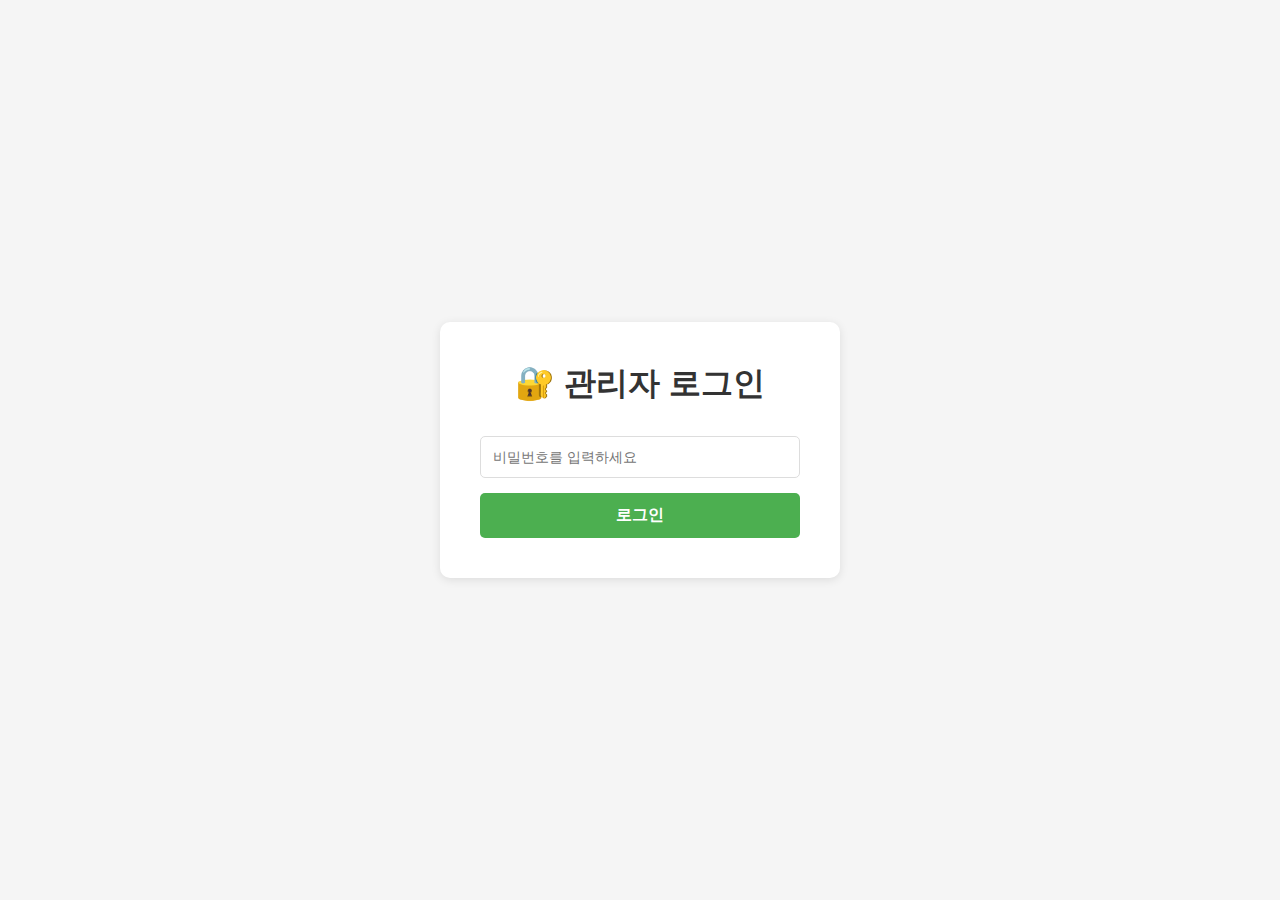
<file: admin.html>
<!DOCTYPE html>
<html lang="ko">
<head>
    <meta charset="UTF-8">
    <meta name="viewport" content="width=device-width, initial-scale=1.0">
    <title>관리자 페이지</title>
    <style>
        * {
            margin: 0;
            padding: 0;
            box-sizing: border-box;
        }
        
        body {
            font-family: 'Arial', sans-serif;
            background-color: #f5f5f5;
        }
        
        /* 로그인 화면 */
        .login-container {
            display: flex;
            justify-content: center;
            align-items: center;
            min-height: 100vh;
            padding: 20px;
        }
        
        .login-box {
            background: white;
            padding: 40px;
            border-radius: 10px;
            box-shadow: 0 2px 10px rgba(0,0,0,0.1);
            width: 100%;
            max-width: 400px;
        }
        
        .login-box h1 {
            margin-bottom: 30px;
            text-align: center;
            color: #333;
        }
        
        .login-box input {
            width: 100%;
            padding: 12px;
            margin-bottom: 15px;
            border: 1px solid #ddd;
            border-radius: 5px;
            font-size: 14px;
        }
        
        .login-box button {
            width: 100%;
            padding: 12px;
            background: #4CAF50;
            color: white;
            border: none;
            border-radius: 5px;
            font-size: 16px;
            font-weight: 600;
            cursor: pointer;
        }
        
        .login-box button:hover {
            background: #45a049;
        }
        
        .error-message {
            color: #F44336;
            font-size: 14px;
            margin-bottom: 15px;
            text-align: center;
            display: none;
        }
        
        /* 관리자 페이지 */
        .admin-container {
            display: none;
            padding: 20px;
        }
        
        .container {
            max-width: 1200px;
            margin: 0 auto;
            background: white;
            padding: 30px;
            border-radius: 10px;
            box-shadow: 0 2px 10px rgba(0,0,0,0.1);
        }
        
        .logout-btn {
            position: fixed;
            top: 20px;
            right: 20px;
            padding: 8px 16px;
            background: #F44336;
            color: white;
            border: none;
            border-radius: 5px;
            cursor: pointer;
            z-index: 1000;
        }
        
        .logout-btn:hover {
            background: #D32F2F;
        }
        
        h1 {
            margin-bottom: 30px;
            color: #333;
        }
        
        .tabs {
            display: flex;
            gap: 10px;
            margin-bottom: 20px;
            border-bottom: 2px solid #eee;
        }
        
        .tab {
            padding: 10px 20px;
            background: none;
            border: none;
            cursor: pointer;
            font-size: 16px;
            color: #666;
            border-bottom: 3px solid transparent;
        }
        
        .tab.active {
            color: #4CAF50;
            border-bottom-color: #4CAF50;
        }
        
        .filter-buttons {
            display: flex;
            gap: 10px;
            margin-bottom: 20px;
        }
        
        .filter-btn {
            padding: 8px 16px;
            border: 1px solid #ddd;
            background: white;
            border-radius: 5px;
            cursor: pointer;
        }
        
        .filter-btn.active {
            background: #4CAF50;
            color: white;
            border-color: #4CAF50;
        }
        
        .suggestion-list, .review-list {
            display: none;
        }
        
        .suggestion-list.active, .review-list.active {
            display: block;
        }
        
        .suggestion-item, .review-item {
            background: #f9f9f9;
            padding: 20px;
            margin-bottom: 15px;
            border-radius: 8px;
            border-left: 4px solid #ccc;
        }
        
        .suggestion-item.pending {
            border-left-color: #FFC107;
        }
        
        .suggestion-item.approved {
            border-left-color: #4CAF50;
        }
        
        .suggestion-item.rejected {
            border-left-color: #F44336;
        }
        
        .suggestion-header {
            display: flex;
            justify-content: space-between;
            align-items: center;
            margin-bottom: 10px;
            flex-wrap: wrap;
            gap: 10px;
        }
        
        .type-badge {
            padding: 4px 12px;
            border-radius: 12px;
            font-size: 12px;
            font-weight: bold;
        }
        
        .type-add {
            background: #E3F2FD;
            color: #1976D2;
        }
        
        .type-edit {
            background: #FFF3E0;
            color: #F57C00;
        }
        
        .type-feedback {
            background: #F3E5F5;
            color: #7B1FA2;
        }
        
        .status-badge {
            padding: 4px 12px;
            border-radius: 12px;
            font-size: 12px;
            font-weight: bold;
        }
        
        .status-pending {
            background: #FFF3CD;
            color: #856404;
        }
        
        .status-approved {
            background: #D4EDDA;
            color: #155724;
        }
        
        .status-rejected {
            background: #F8D7DA;
            color: #721C24;
        }
        
        .suggestion-content {
            margin: 15px 0;
        }
        
        .suggestion-title {
            font-size: 18px;
            font-weight: bold;
            margin-bottom: 10px;
        }
        
        .suggestion-text {
            color: #555;
            line-height: 1.6;
            white-space: pre-wrap;
        }
        
        .suggestion-meta {
            display: flex;
            gap: 20px;
            font-size: 14px;
            color: #999;
            margin-top: 10px;
            flex-wrap: wrap;
        }
        
        .suggestion-actions {
            display: flex;
            gap: 10px;
            margin-top: 15px;
            flex-wrap: wrap;
        }
        
        .action-btn {
            padding: 8px 16px;
            border: none;
            border-radius: 5px;
            cursor: pointer;
            font-size: 14px;
            font-weight: 600;
        }
        
        .btn-approve {
            background: #4CAF50;
            color: white;
        }
        
        .btn-reject {
            background: #F44336;
            color: white;
        }
        
        .btn-delete {
            background: #9E9E9E;
            color: white;
        }
        
        .action-btn:hover {
            opacity: 0.8;
        }
        
        .empty-message {
            text-align: center;
            color: #999;
            padding: 40px;
        }
    </style>
</head>
<body>
    <!-- 로그인 화면 -->
    <div class="login-container" id="loginContainer">
        <div class="login-box">
            <h1>🔐 관리자 로그인</h1>
            <div class="error-message" id="errorMessage">비밀번호가 일치하지 않습니다.</div>
            <input type="password" id="passwordInput" placeholder="비밀번호를 입력하세요" autocomplete="off">
            <button onclick="login()">로그인</button>
        </div>
    </div>
    
    <!-- 관리자 페이지 -->
    <div class="admin-container" id="adminContainer">
        <button class="logout-btn" onclick="logout()">로그아웃</button>
        <div class="container">
            <h1>🛠️ 관리자 페이지</h1>
        
        <div class="tabs">
            <button class="tab active" onclick="showTab('suggestions')">제안 관리</button>
            <button class="tab" onclick="showTab('reviews')">리뷰 관리</button>
        </div>
        
        <!-- 제안 관리 -->
        <div class="suggestion-list active" id="suggestions">
            <div class="filter-buttons">
                <button class="filter-btn active" onclick="filterSuggestions('all')">전체</button>
                <button class="filter-btn" onclick="filterSuggestions('pending')">대기중</button>
                <button class="filter-btn" onclick="filterSuggestions('approved')">승인됨</button>
                <button class="filter-btn" onclick="filterSuggestions('rejected')">거부됨</button>
            </div>
            
            <div id="suggestionContainer">
                <!-- JavaScript로 동적 생성 -->
            </div>
        </div>
        
        <!-- 리뷰 관리 -->
        <div class="review-list" id="reviews">
            <div id="reviewContainer">
                <!-- JavaScript로 동적 생성 -->
            </div>
        </div>
    </div>
    </div>
    
    <script>
        let currentFilter = 'all';
        
        // ===== 인증 관련 =====
        async function checkAuth() {
            console.log('checkAuth 시작');
            
            // 먼저 로그인 화면 표시 (기본)
            showLoginPage();
            console.log('로그인 화면 표시됨');
            
            try {
                // 서버에 세션 확인 요청
                console.log('서버 세션 확인 요청 중...');
                const response = await fetch('https://api.zerossin.com/suggestions', {
                    credentials: 'include'  // 쿠키 전송
                });
                
                console.log('서버 응답 상태:', response.status);
                
                if (response.ok) {
                    // 인증 성공 - 관리자 페이지 표시
                    console.log('인증 성공 - 관리자 페이지로 이동');
                    showAdminPage();
                } else if (response.status === 403) {
                    // 인증 실패 - 로그인 화면 유지
                    console.log('인증 실패 (403) - 로그인 화면 유지');
                    showLoginPage();
                } else {
                    console.log('기타 응답 (' + response.status + ') - 로그인 화면 유지');
                }
                // 다른 에러는 로그인 화면 유지 (이미 표시됨)
            } catch (error) {
                console.error('Auth check error:', error);
                console.log('에러 발생 - 로그인 화면 유지');
                // CORS 에러 등 - 로그인 화면 유지 (이미 표시됨)
            }
        }
        
        async function login() {
            const password = document.getElementById('passwordInput').value;
            const errorMsg = document.getElementById('errorMessage');
            
            if (!password) {
                errorMsg.textContent = '비밀번호를 입력하세요.';
                errorMsg.style.display = 'block';
                setTimeout(() => errorMsg.style.display = 'none', 3000);
                return;
            }
            
            try {
                const response = await fetch('https://api.zerossin.com/admin/login', {
                    method: 'POST',
                    headers: { 'Content-Type': 'application/json' },
                    credentials: 'include',  // 쿠키 전송
                    body: JSON.stringify({ password })
                });
                
                const data = await response.json();
                
                if (response.ok && data.success) {
                    showAdminPage();
                } else {
                    errorMsg.textContent = data.error || '비밀번호가 일치하지 않습니다.';
                    errorMsg.style.display = 'block';
                    document.getElementById('passwordInput').value = '';
                    
                    setTimeout(() => {
                        errorMsg.style.display = 'none';
                    }, 3000);
                }
            } catch (error) {
                console.error('Login error:', error);
                errorMsg.textContent = '로그인 중 오류가 발생했습니다.';
                errorMsg.style.display = 'block';
                setTimeout(() => errorMsg.style.display = 'none', 3000);
            }
        }
        
        async function logout() {
            if (!confirm('로그아웃 하시겠습니까?')) {
                return;
            }
            
            try {
                await fetch('https://api.zerossin.com/admin/logout', {
                    method: 'POST',
                    credentials: 'include'
                });
            } catch (error) {
                console.error('Logout error:', error);
            }
            
            // 로그인 화면으로 이동
            location.reload();
        }
        
        function showLoginPage() {
            console.log('showLoginPage 호출됨');
            document.getElementById('loginContainer').style.display = 'flex';
            document.getElementById('adminContainer').style.display = 'none';
            console.log('로그인 컨테이너: flex, 관리자 컨테이너: none');
        }
        
        function showAdminPage() {
            console.log('showAdminPage 호출됨');
            document.getElementById('loginContainer').style.display = 'none';
            document.getElementById('adminContainer').style.display = 'block';
            console.log('로그인 컨테이너: none, 관리자 컨테이너: block');
            loadSuggestions();
        }
        
        // Enter 키 이벤트
        document.addEventListener('DOMContentLoaded', function() {
            const passwordInput = document.getElementById('passwordInput');
            if (passwordInput) {
                passwordInput.addEventListener('keypress', function(e) {
                    if (e.key === 'Enter') {
                        login();
                    }
                });
            }
        });
        
        // ===== 탭 관리 =====
        function showTab(tab) {
            document.querySelectorAll('.tab').forEach(t => t.classList.remove('active'));
            document.querySelectorAll('.suggestion-list, .review-list').forEach(l => l.classList.remove('active'));
            
            event.target.classList.add('active');
            document.getElementById(tab).classList.add('active');
            
            if (tab === 'suggestions') {
                loadSuggestions();
            } else {
                loadReviews();
            }
        }
        
        // 제안 필터
        function filterSuggestions(status) {
            document.querySelectorAll('.filter-btn').forEach(btn => btn.classList.remove('active'));
            event.target.classList.add('active');
            currentFilter = status;
            loadSuggestions();
        }
        
        // 제안 목록 로드
        async function loadSuggestions() {
            const url = currentFilter === 'all' 
                ? 'https://api.zerossin.com/suggestions'
                : `https://api.zerossin.com/suggestions?status=${currentFilter}`;
            
            try {
                const response = await fetch(url, {
                    credentials: 'include'  // 쿠키 전송
                });
                
                if (response.status === 403) {
                    // 인증 실패 - 로그인 화면으로
                    alert('세션이 만료되었습니다. 다시 로그인해주세요.');
                    location.reload();
                    return;
                }
                
                const suggestions = await response.json();
                
                const container = document.getElementById('suggestionContainer');
                container.innerHTML = '';
                
                if (suggestions.length === 0) {
                    container.innerHTML = '<div class="empty-message">제안이 없습니다.</div>';
                    return;
                }
                
                suggestions.forEach(suggestion => {
                    const typeLabels = {
                        'add': '정보 추가',
                        'edit': '정보 수정',
                        'feedback': '건의사항'
                    };
                    
                    const statusLabels = {
                        'pending': '대기중',
                        'approved': '승인됨',
                        'rejected': '거부됨'
                    };
                    
                    const item = document.createElement('div');
                    item.className = `suggestion-item ${suggestion.status}`;
                    item.innerHTML = `
                        <div class="suggestion-header">
                            <div>
                                <span class="type-badge type-${suggestion.type}">${typeLabels[suggestion.type]}</span>
                                <span class="status-badge status-${suggestion.status}">${statusLabels[suggestion.status]}</span>
                            </div>
                        </div>
                        <div class="suggestion-content">
                            <div class="suggestion-title">${escapeHtml(suggestion.title)}</div>
                            <div class="suggestion-text">${escapeHtml(suggestion.content)}</div>
                        </div>
                        <div class="suggestion-meta">
                            <span>👤 ${escapeHtml(suggestion.username)}</span>
                            <span>📅 ${new Date(suggestion.created_at).toLocaleString('ko-KR')}</span>
                            ${suggestion.coords ? `<span>📍 (${suggestion.coords[0].toFixed(0)}, ${suggestion.coords[1].toFixed(0)})</span>` : ''}
                            ${suggestion.ip ? `<span>🌐 ${suggestion.ip}</span>` : ''}
                        </div>
                        <div class="suggestion-actions">
                            ${suggestion.status === 'pending' ? `
                                <button class="action-btn btn-approve" onclick="updateSuggestionStatus(${suggestion.id}, 'approved')">✓ 승인</button>
                                <button class="action-btn btn-reject" onclick="updateSuggestionStatus(${suggestion.id}, 'rejected')">✗ 거부</button>
                            ` : ''}
                            <button class="action-btn btn-delete" onclick="deleteSuggestion(${suggestion.id})">🗑️ 삭제</button>
                        </div>
                    `;
                    container.appendChild(item);
                });
            } catch (error) {
                console.error('Error loading suggestions:', error);
                document.getElementById('suggestionContainer').innerHTML = '<div class="empty-message">제안 목록을 불러오는 중 오류가 발생했습니다.</div>';
            }
        }
        
        // 제안 상태 업데이트
        async function updateSuggestionStatus(id, status) {
            const message = status === 'approved' ? '승인' : '거부';
            if (!confirm(`이 제안을 ${message}하시겠습니까?`)) {
                return;
            }
            
            try {
                const response = await fetch(`https://api.zerossin.com/suggestions/${id}`, {
                    method: 'PATCH',
                    headers: { 'Content-Type': 'application/json' },
                    credentials: 'include',  // 쿠키 전송
                    body: JSON.stringify({ status })
                });
                
                if (response.ok) {
                    alert(`${message}되었습니다.`);
                    loadSuggestions();
                } else {
                    alert('업데이트 중 오류가 발생했습니다.');
                }
            } catch (error) {
                console.error('Error updating suggestion:', error);
                alert('업데이트 중 오류가 발생했습니다.');
            }
        }
        
        // 제안 삭제
        async function deleteSuggestion(id) {
            if (!confirm('이 제안을 삭제하시겠습니까?')) {
                return;
            }
            
            try {
                const response = await fetch(`https://api.zerossin.com/suggestions/${id}`, {
                    method: 'DELETE',
                    credentials: 'include'  // 쿠키 전송
                });
                
                if (response.ok) {
                    alert('삭제되었습니다.');
                    loadSuggestions();
                }
            } catch (error) {
                console.error('Error deleting suggestion:', error);
                alert('삭제 중 오류가 발생했습니다.');
            }
        }
        
        // 리뷰 목록 로드 (기존 리뷰 API 사용)
        async function loadReviews() {
            const container = document.getElementById('reviewContainer');
            container.innerHTML = '<div class="empty-message">리뷰 관리 기능은 준비 중입니다.</div>';
            
            // TODO: 리뷰 API로 구현
        }
        
        // ===== 유틸리티 =====
        function escapeHtml(text) {
            const div = document.createElement('div');
            div.textContent = text;
            return div.innerHTML;
        }
        
        // ===== 초기화 =====
        checkAuth();
    </script>
</body>
</html>
</file>
